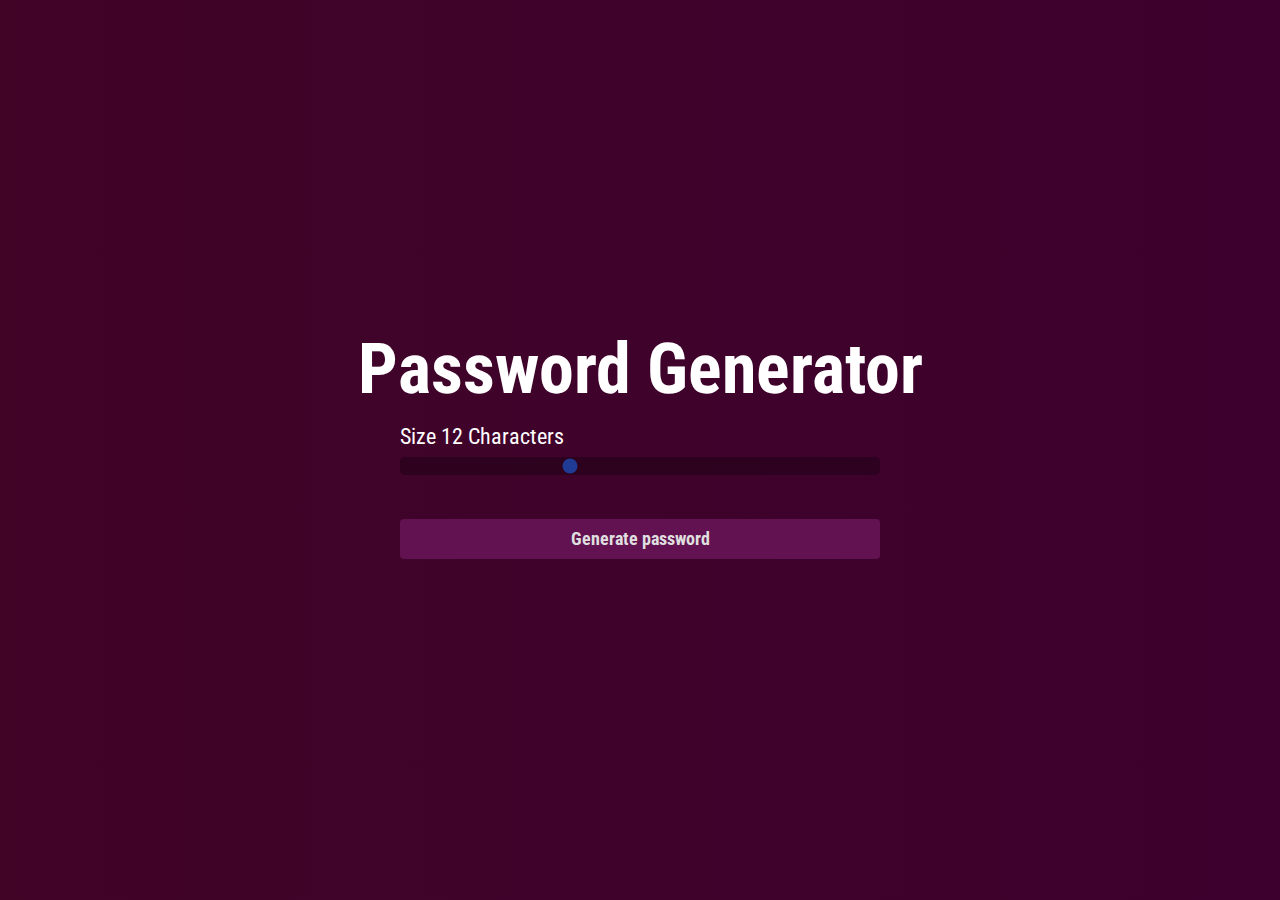
<file: password-gen/index.html>
<!DOCTYPE html>
<html lang="pt-br">
<head>
    <meta charset="UTF-8">
    <meta http-equiv="X-UA-Compatible" content="IE=edge">
    <meta name="viewport" content="width=device-width, initial-scale=1.0">
    <meta name="keywords" content="password generator">
    <title>Password Generator</title>

    <link rel="stylesheet" href="style.css">
</head>
<body>
    
    <h1 class="pg-title">Password Generator</h1>

    <main class="container-input">
        <span>Size <span  id="valor"></span> Characters</span>
        <input type="range" id="slider" class="slider" min="5" max="25" value="12"/>

        <button id="button" class="buttton-cta" onclick="generatePassword()">Generate password</button>
    </main>

    <div id="container-password" class="container-password hide">
        <span class="title">Your new password is: </span>
        <span id="password" class="password" onclick="copyPassword()">123456789</span>
        <span class="tooltip">click to copy to clipboard.</span>

    </div>

    <script src="script.js"></script>
</body>
</html>
</file>
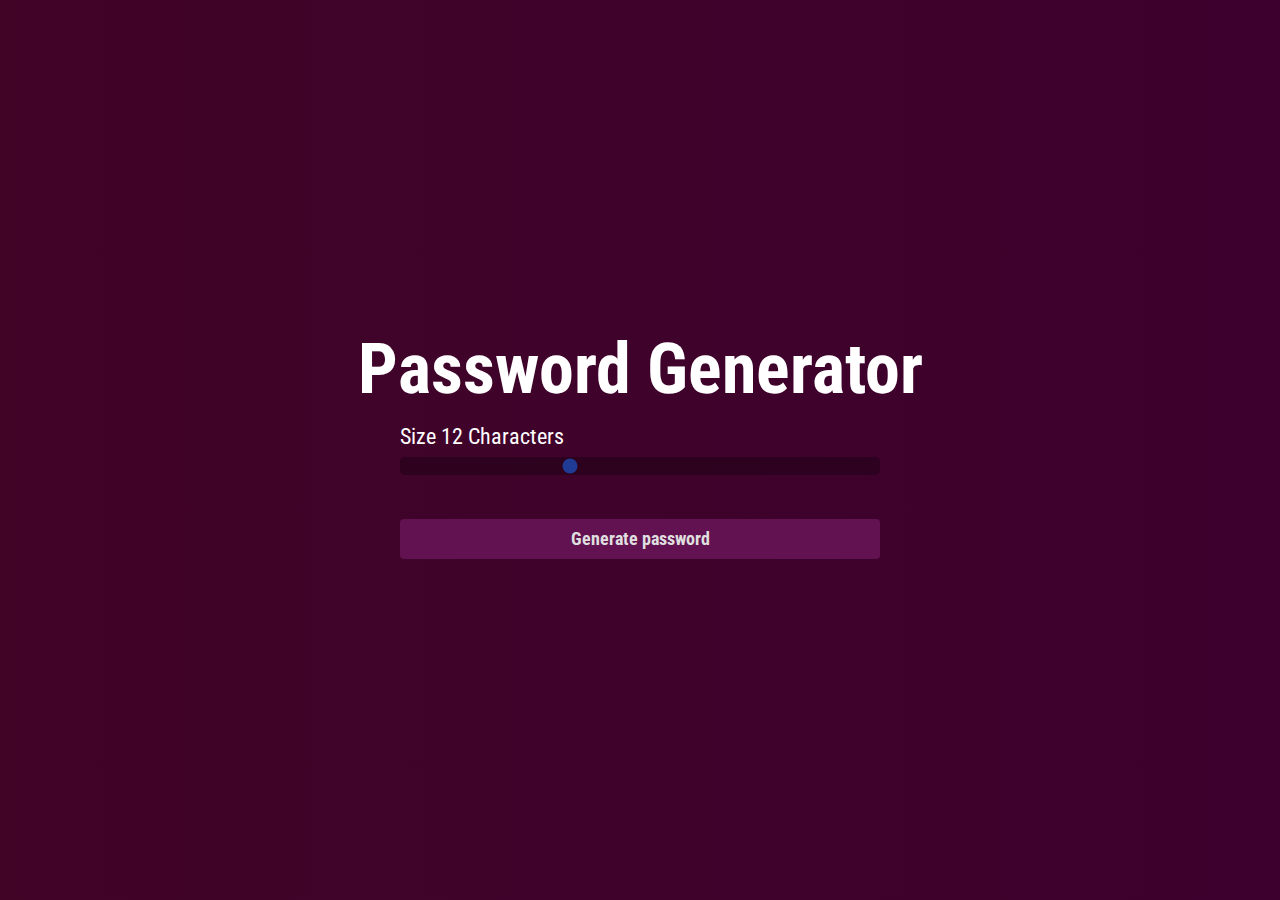
<file: password-generator/index.html>
<!DOCTYPE html>
<html lang="pt-br">
<head>
    <meta charset="UTF-8">
    <meta http-equiv="X-UA-Compatible" content="IE=edge">
    <meta name="viewport" content="width=device-width, initial-scale=1.0">
    <meta name="keywords" content="password generator">
    <title>Password Generator</title>

    <link rel="stylesheet" href="style.css">
</head>
<body>
    
    <h1 class="pg-title">Password Generator</h1>

    <main class="container-input">
        <span>Size <span  id="valor"></span> Characters</span>
        <input type="range" id="slider" class="slider" min="5" max="25" value="12"/>

        <button id="button" class="buttton-cta" onclick="generatePassword()">Generate password</button>
    </main>

    <div id="container-password" class="container-password hide">
        <span class="title">Your new password is: </span>
        <span id="password" class="password" onclick="copyPassword()">examplepassword</span>
        <span class="tooltip">click to copy to clipboard.</span>

    </div>

    <script src="script.js"></script>
</body>
</html>
</file>
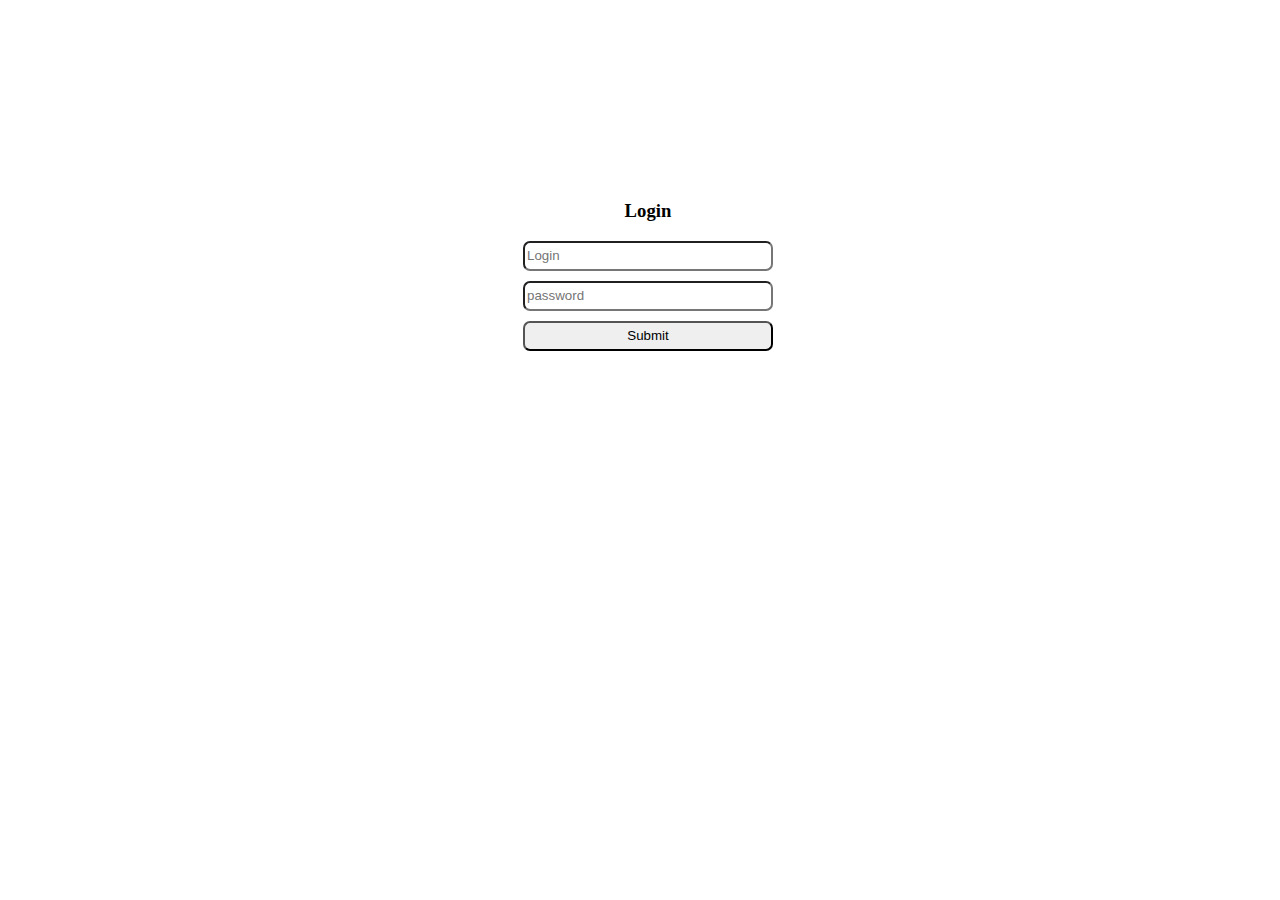
<file: login-signup-page/login.html>
<!DOCTYPE html>
<html lang="pt-br">
<head>
    <meta charset="UTF-8">
    <meta http-equiv="X-UA-Compatible" content="IE=edge">
    <meta name="viewport" content="width=device-width, initial-scale=1.0">
    <title>Login Js</title>
    <link rel="stylesheet" href="style.css">
</head>
<body>
    <form>
        <h3>Login</h3>
        <input type="text" placeholder="Login" id="login">
        <input type="password" placeholder="password" id="password">
        <input type="submit" onclick="logar(); return false">
    </form>

    <script src="script.js"></script>
</body>

</html>
</file>
<file: password-gen/style.css>
@import url('https://fonts.googleapis.com/css2?family=Roboto+Condensed&display=swap');

*{
    font-family: 'Roboto Condensed', sans-serif;
    width: 100%;
    margin: 0 auto;
    box-sizing: border-box;
}

body{
    background: linear-gradient(to left, #3d002e, #410427);
    width: 100%;
    height: 100vh;
    display: flex;
    justify-content: center;
    align-items: center;
    flex-direction: column;
}
.pg-title{
    text-align: center;
    font-size: 70px;
    color: white;
}

.logo{
    max-width: 600px;
    margin-bottom: 24px;
}

.container-input{
    max-width: 480px;
    margin: 14px 0;
}

.container-input span{
    color:#FFF;
    font-size: 22px;
}

.slider{
    -webkit-appearance: none;
    width: 100%;
    border-radius: 5px;
    background: #1b0214;
    height: 18px;
    outline: none;
    margin-top: 8px;
    opacity: 0.5;
    cursor: pointer;

}

.buttton-cta{
    height: 40px;
    background-color: #631251;
    border: 0;
    border-radius:4px;
    cursor: pointer;
    margin-top: 40px;
    color: #dfdfdf;
    font-weight: bold;
    font-size: 18px;
    transition: transform 0.5s;
}

.container-password{
    max-width: 480px;
    margin: 14px 0;
    display: flex;
    flex-direction: column;
    cursor: pointer;
}

.title{
    color: #dfdfdf;
    text-align: center;
    margin-top: 24px;
    margin-bottom: 8px;
    font-size: 28px;
}

.password{
    height: 60px;
    background-color: rgba(0, 0, 0, 0.40);
    border-radius: 4px;
    display: flex;
    justify-content: center;
    align-items: center;
    color: #DFDFDF;
    border: 1px solid #631251;
    transition: transform 0.5s;
}

.password:hover{
    transform: scale(1.05);
}

.buttton-cta:hover{
    transform: scale(1.05);
}
    
.tooltip{
    color:#dfdfdf;
    position: relative;
    top: 20px;
    padding: 6px 8px;
    background-color: rgba(0, 0, 0, 0.40);
    text-align: center;
    font-size: 16px;
    border-radius: 6px;
    visibility: hidden;
    opacity: 0;
    transition: all 0.5s ease-in-out;
}

.hide{
    display: none;
}

.container-password:hover .tooltip{
    visibility: visible;
    opacity: 1;
}
</file>
<file: password-generator/style.css>
@import url('https://fonts.googleapis.com/css2?family=Roboto+Condensed&display=swap');

*{
    font-family: 'Roboto Condensed', sans-serif;
    width: 100%;
    margin: 0 auto;
    box-sizing: border-box;
}

body{
    background: linear-gradient(to left, #3d002e, #410427);
    width: 100%;
    height: 100vh;
    display: flex;
    justify-content: center;
    align-items: center;
    flex-direction: column;
}
.pg-title{
    text-align: center;
    font-size: 70px;
    color: white;
}

.logo{
    max-width: 600px;
    margin-bottom: 24px;
}

.container-input{
    max-width: 480px;
    margin: 14px 0;
}

.container-input span{
    color:#FFF;
    font-size: 22px;
}

.slider{
    -webkit-appearance: none;
    width: 100%;
    border-radius: 5px;
    background: #1b0214;
    height: 18px;
    outline: none;
    margin-top: 8px;
    opacity: 0.5;
    cursor: pointer;

}

.buttton-cta{
    height: 40px;
    background-color: #631251;
    border: 0;
    border-radius:4px;
    cursor: pointer;
    margin-top: 40px;
    color: #dfdfdf;
    font-weight: bold;
    font-size: 18px;
    transition: transform 0.5s;
}

.container-password{
    max-width: 480px;
    margin: 14px 0;
    display: flex;
    flex-direction: column;
    cursor: pointer;
}

.title{
    color: #dfdfdf;
    text-align: center;
    margin-top: 24px;
    margin-bottom: 8px;
    font-size: 28px;
}

.password{
    height: 60px;
    background-color: rgba(0, 0, 0, 0.40);
    border-radius: 4px;
    display: flex;
    justify-content: center;
    align-items: center;
    color: #DFDFDF;
    border: 1px solid #631251;
    transition: transform 0.5s;
}

.password:hover{
    transform: scale(1.05);
}

.buttton-cta:hover{
    transform: scale(1.05);
}
    
.tooltip{
    color:#dfdfdf;
    position: relative;
    top: 20px;
    padding: 6px 8px;
    background-color: rgba(0, 0, 0, 0.40);
    text-align: center;
    font-size: 16px;
    border-radius: 6px;
    visibility: hidden;
    opacity: 0;
    transition: all 0.5s ease-in-out;
}

.hide{
    display: none;
}

.container-password:hover .tooltip{
    visibility: visible;
    opacity: 1;
}
</file>
<file: login-signup-page/style.css>
*{
    box-sizing: border-box;
}

body{
    height: 100%;
    width: 100%;
}

form{
    width: 300px;
    margin: 200px auto;
    text-align: center;
}

input{
    display: block;
    margin: 10px auto;
    width: 250px;
    height: 30px;
    border-radius: 7px;
}
</file>
